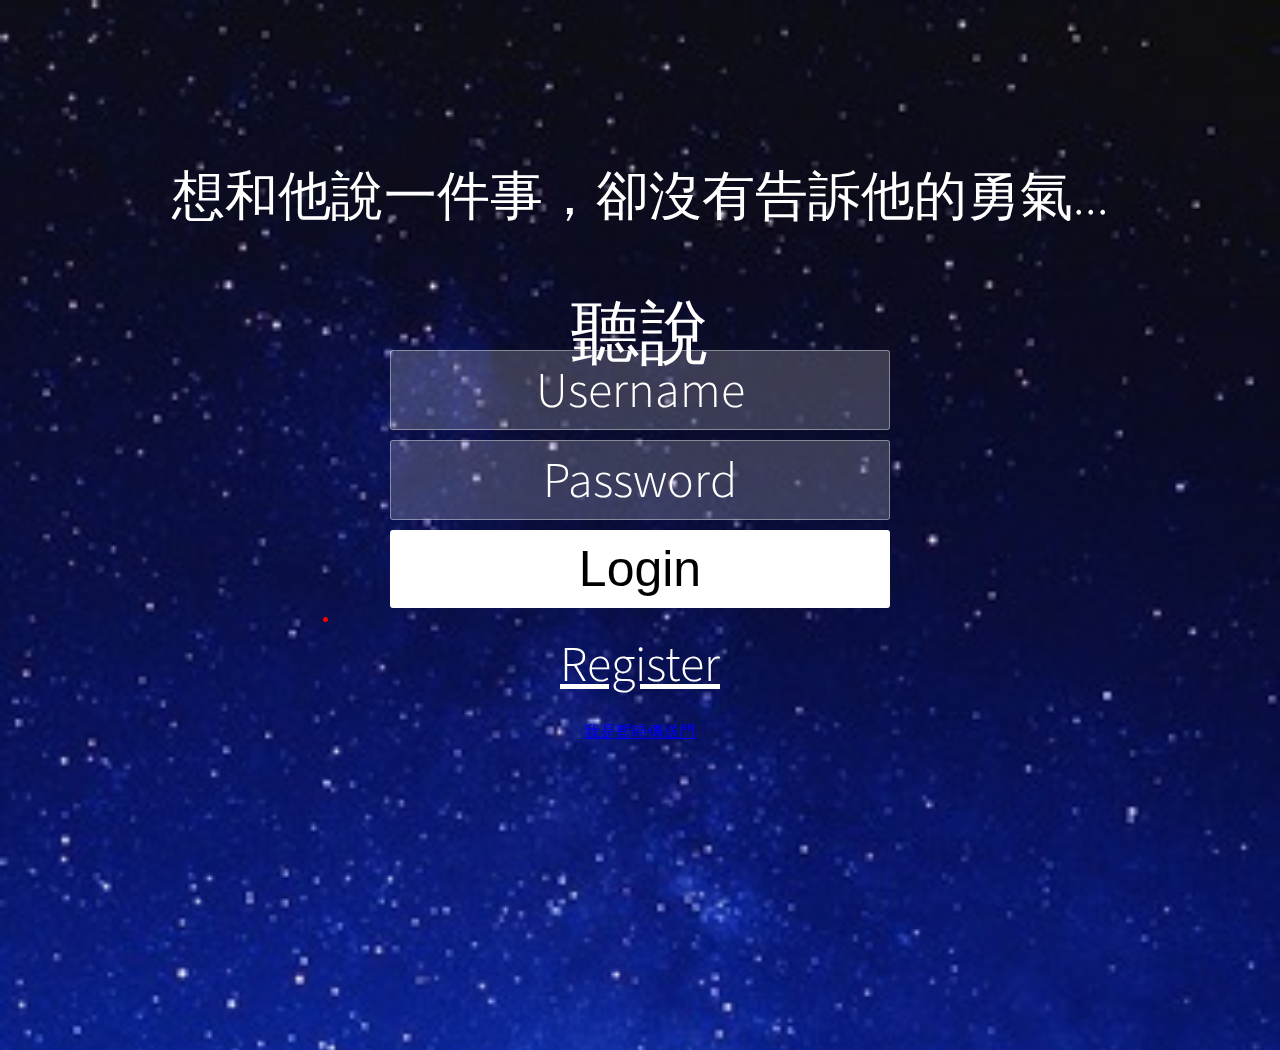
<file: index.html>
<!doctype html>
<html>
<head>
    <meta charset="UTF-8">
    <title>聽說</title>
    <link rel = "stylesheet" href = "css/style.css"> 
     <script src="http://code.jquery.com/jquery-2.0.3.js"></script>
    <script>
    $(document).ready(function(){
        var $form = $('form');
        $form.submit(function(){
        $.post($(this).attr('action'), $(this).serialize(), function(response){
            if(response == true){
                var username = document.getElementById('username').value;
                window.location.href="main.html?" + username;
            }else{
                document.getElementById('showerror').innerHTML="invalid username or password";
            }
        },'json');
        return false;
        });
            });
        

    </script>
</head>
<body>
    <div id="caption">
    <h2>想和他說一件事，卻沒有告訴他的勇氣...</h2>
        <br>
    <h1>聽說</h1>
    </div>
<div class="wrapper">
	<div class="container">
		<form class="form" method="post" action="http://140.115.204.78/FinalProject/FetchUserData.php">
			<input type="text" placeholder="Username" name ="username" id="username">
			<input type="password" placeholder="Password" name ="password">
			<button type="submit" id="login-button">Login</button>
            <br><li id="showerror"></li>
            <a id="goToRegister" href="register.html" >Register</a>
		</form>
        <a href="main.html">我是暫時傳送門</a>
	</div>
</div>


</body>
</html>
</file>
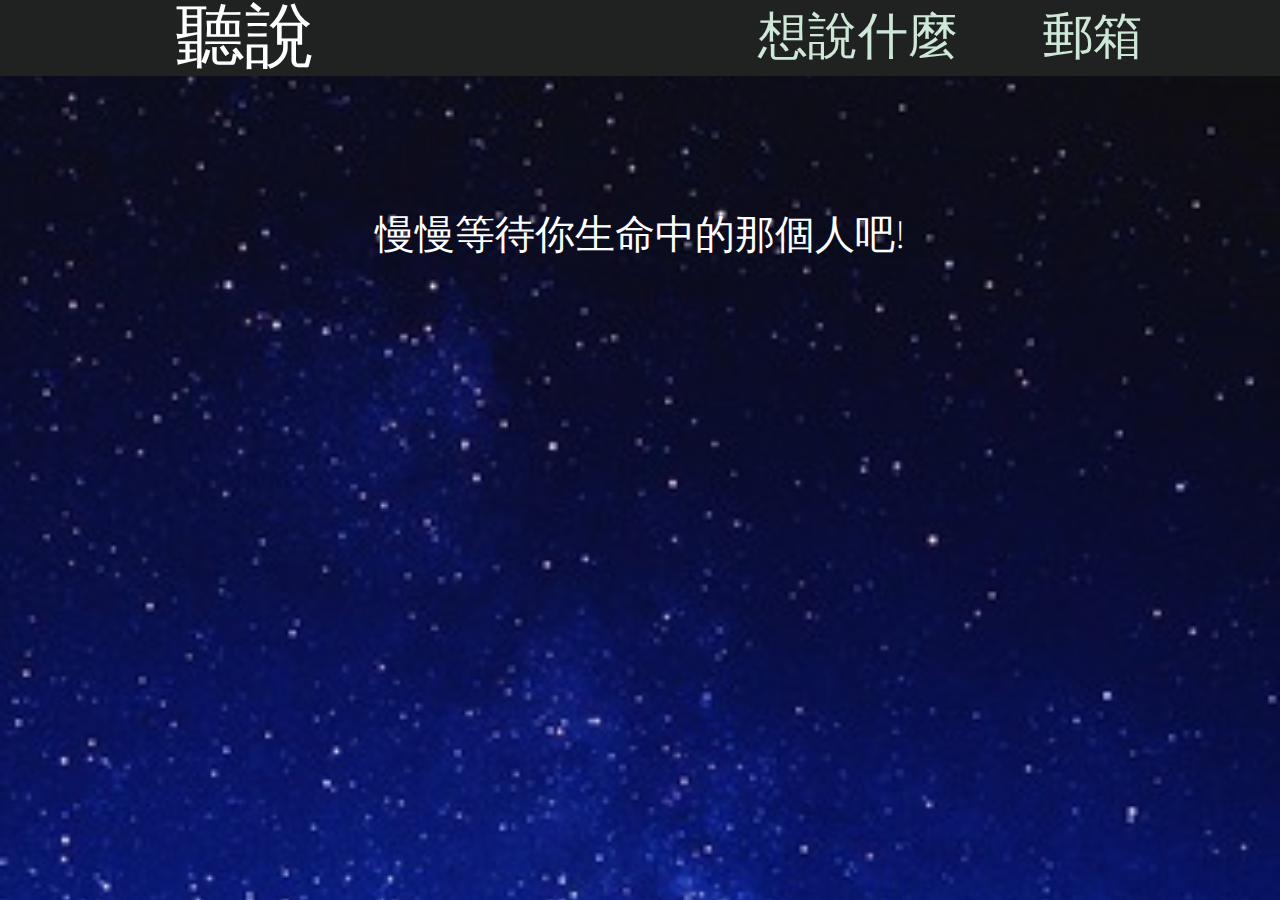
<file: mailbox.html>
<!doctype html>
<html>
<head>
    <meta charset="UTF-8">
    <title>MailBox</title>
    <link rel = "stylesheet" href = "css/style.css"> 
    <script src="http://code.jquery.com/jquery-2.0.3.js"></script>
    <script>
        var username = window.location.search.substring(1);
        
        function gotomailbox()
        {
            window.location.href="mailbox.html?"+username;
        }
        function getmessege()
        {
            var username = window.location.search.substring(1);
            $.post("http://140.115.204.78/FinalProject/FetchUserMobile.php",
            {
                username: username,
            },
            function(data){
                var mobile = data;
                $.post("http://140.115.204.78/FinalProject/getmessege.php",
                {
                    mobile: mobile,
                },
                function(data){
                    
                    document.getElementById('gotit').style.visibility = "visible";
                    document.getElementById('messege').innerHTML=data;
                
                });
            });
        }
    </script>
</head>
<body onload="getmessege()">
    <header id="header">
				<h1 id="barcaption">聽說</h1>
				<nav id="nav">
					<ul>
						<li><a onclick="gotomain()">想說什麼</a></li>
						<li><a>郵箱</a></li>
					</ul>
				</nav>
    </header>
    <div class="wrapper" id="gaobaiform">
	<div class="container">
        <h1 id="gotit" style="visibility: hidden">有人想和你說：</h1>
        <p id="messege">慢慢等待你生命中的那個人吧!</p>
	</div>
</div>



</body>
</html>
</file>
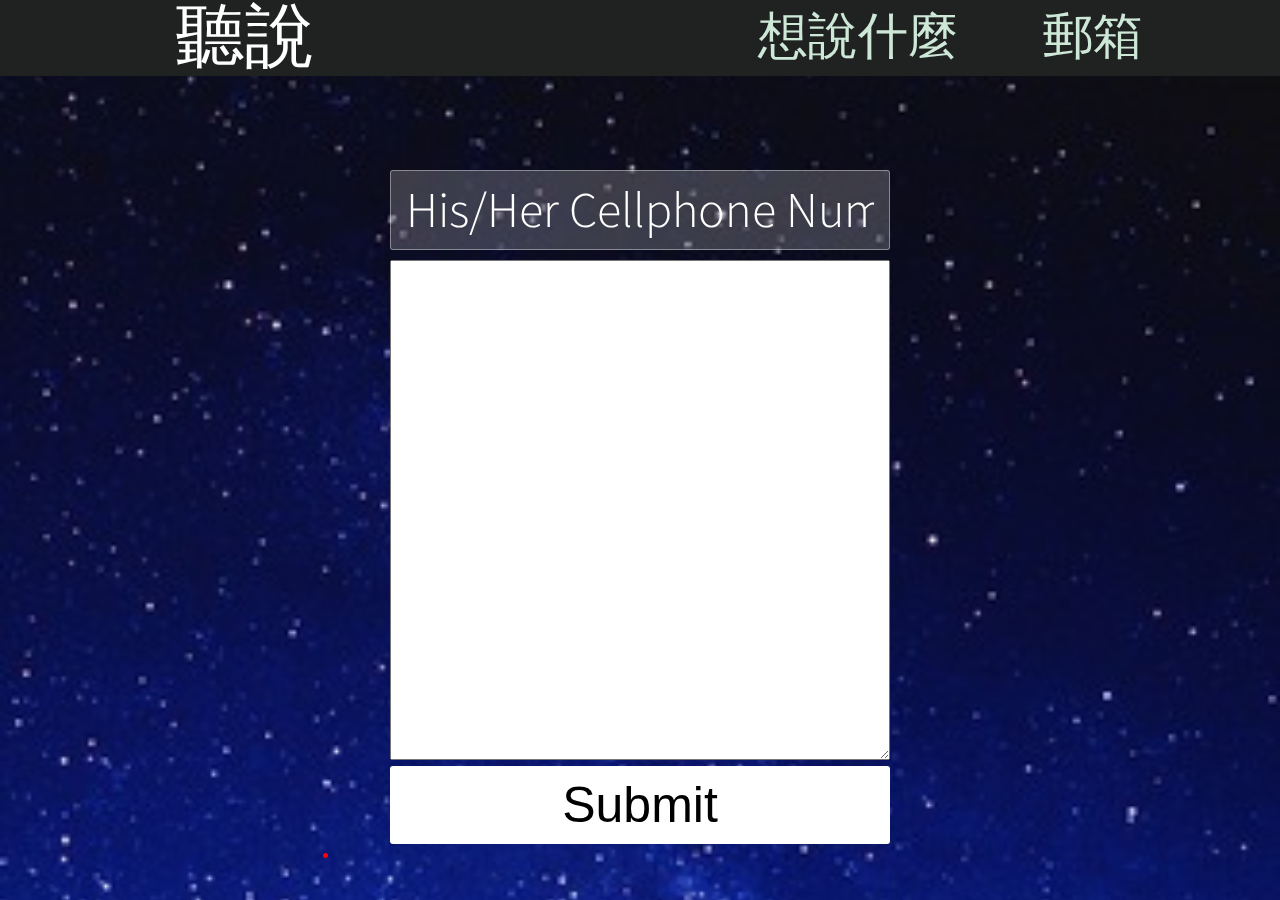
<file: main.html>
<!doctype html>
<html>
<head>
    <meta charset="UTF-8">
    <title>Main Page</title>
    <link rel = "stylesheet" href = "css/style.css"> 
    <script src="http://code.jquery.com/jquery-2.0.3.js"></script>
    <script>
        var username = window.location.search.substring(1);
        function welcome(){
            alert('welcome! ' + username);
        }
        
        function gotomailbox()
        {
            window.location.href="mailbox.html?"+username;
        }
    $(document).ready(function(){
        var $form = $('form');
        $form.submit(function(){
        $.post($(this).attr('action'), $(this).serialize(), function(response){
            if(response == true){
                alert('Messege have been saved!');
                window.location.href="main.html?"+username;
            }else{
                document.getElementById('showerror').innerHTML="please enter his/her mobile or say something!";
            }
        },'json');
        return false;
        });
            });
    </script>
</head>
<body onload="welcome()">
    <header id="header">
				<h1 id="barcaption">聽說</h1>
				<nav id="nav">
					<ul>
						<li><a>想說什麼</a></li>
						<li><a onclick="gotomailbox()">郵箱</a></li>
					</ul>
				</nav>
    </header>
   <div class="wrapper" id="gaobaiform">
	<div class="container">
		<form class="form" method="post" action="http://140.115.204.78/FinalProject/insertmessege.php">
			<input type="text" placeholder="His/Her Cellphone Number" name ="mobile">
            <textarea name="messege" id="gaobai"></textarea>
			<button type="submit" id="register-button">Submit</button>
            <br><li id="showerror"></li>
		</form>
	</div>
</div>
    


</body>
</html>
</file>
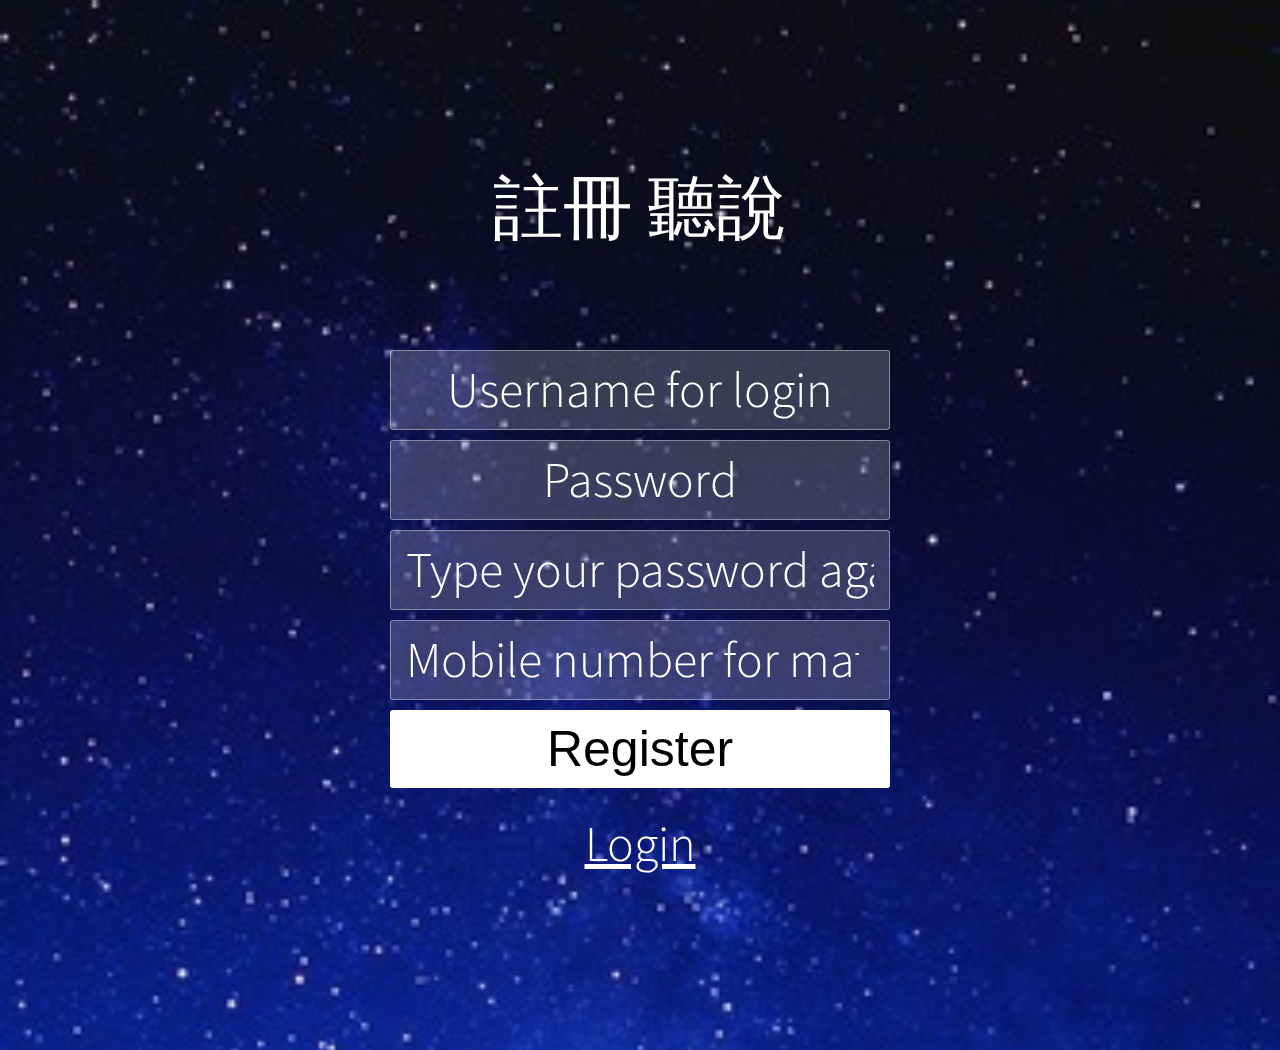
<file: register.html>
<!doctype html>
<html>
<head>
    <meta charset="UTF-8">
    <title>Register</title>
    <link rel = "stylesheet" href = "css/style.css">
    <script src="http://code.jquery.com/jquery-2.0.3.js"></script>
    <script>
        $(document).ready(function(){
        var $form = $('form');
        $form.submit(function(){
        $.post($(this).attr('action'), $(this).serialize(), function(response){
        },'json');
        return false;
        });
            });
    </script>
</head>
<body>
    <div id="caption">
    <h1 >註冊 聽說</h1>
    </div>
<div class="wrapper">
	<div class="container">
		<form class="form" method="post" action="http://140.115.204.78/FinalProject/register.php">
			<input type="text" placeholder="Username for login" name ="username">
			<input type="password" placeholder="Password" name ="password">
            <input type="password" placeholder="Type your password again">
            <input type="number" placeholder="Mobile number for match" name ="mobile">
			<button type="submit" id="register-button" onClick="location.href='index.html'">Register</button>
            <br><br>
            <a id="goTologin" href="index.html">Login</a>
		</form>
	</div>
</div>

</body>
</html>
</file>
<file: css/style.css>
@import url(http://fonts.googleapis.com/css?family=Source+Sans+Pro:200,300);
* {
  box-sizing: border-box;
  margin: 0;
  padding: 0;
  font-weight: 300;
}
body { 
    background-image: url(../images/bg.jpg);
    
    -webkit-background-size: 100%;
    -moz-background-size: 100%;
    -o-background-size: 100%;
    background-size: 100%;
    font-family: 'Source Sans Pro', sans-serif;
}
#caption{
    color: white;
    text-align:center;
    font-family: 'Source Sans Pro', sans-serif;
    font-size: 35px;
    position: absolute;
    top: 40%;
    left: 0;
    width: 100%;
    height: 400px;
    margin-top: -200px;
}
#barcaption{
    color: white;
    font-family: 'Source Sans Pro', sans-serif;
    font-size: 70px;
    text-align: left;
    
}
body {
  font-family: 'Source Sans Pro', sans-serif;
  color: white;
  font-weight: 300;
}
body ::-webkit-input-placeholder {
  /* WebKit browsers */
  font-family: 'Source Sans Pro', sans-serif;
  color: white;
  font-weight: 300;
}
body :-moz-placeholder {
  /* Mozilla Firefox 4 to 18 */
  font-family: 'Source Sans Pro', sans-serif;
  color: white;
  opacity: 1;
  font-weight: 300;
}
body ::-moz-placeholder {
  /* Mozilla Firefox 19+ */
  font-family: 'Source Sans Pro', sans-serif;
  color: white;
  opacity: 1;
  font-weight: 300;
}
body :-ms-input-placeholder {
  /* Internet Explorer 10+ */
  font-family: 'Source Sans Pro', sans-serif;
  color: white;
  font-weight: 300;
}
.wrapper {
  position: absolute;
  top: 50%;
  left: 0;
  width: 100%;
  height: 800px;
  margin-top: -200px;
  overflow: hidden;
}
#gaobaiform{
  position: absolute;
  top: 30%;
  left: 0;
  width: 100%;
  height: 800px;
  margin-top: -200px;
  overflow: hidden;
}
.wrapper.form-success .container h1 {
  -webkit-transform: translateY(85px);
      -ms-transform: translateY(85px);
          transform: translateY(85px);
}
.container {
  max-width: 600px;
  margin: 0 auto;
  padding: 80px 0;
  height: 600px;
  text-align: center;
}
.container h1 {
  font-size: 40px;
  -webkit-transition-duration: 1s;
          transition-duration: 1s;
  -webkit-transition-timing-function: ease-in-put;
          transition-timing-function: ease-in-put;
  font-weight: 200;
}
form {
  padding: 20px 0;
  position: relative;
  z-index: 2;
}
form input {
  -webkit-appearance: none;
     -moz-appearance: none;
          appearance: none;
  outline: 0;
  border: 1px solid rgba(255, 255, 255, 0.4);
  background-color: rgba(255, 255, 255, 0.2);
  width: 500px;
  border-radius: 3px;
  padding: 10px 15px;
  margin: 0 auto 10px auto;
  display: block;
  text-align: center;
  font-size: 50px;
  color: white;
  -webkit-transition-duration: 0.25s;
          transition-duration: 0.25s;
  font-weight: 300;
}
form input:hover {
  background-color: rgba(255, 255, 255, 0.4);
}
form input:focus {
  background-color: white;
  width: 300px;
  color: #011AD2;
}
form button {
  -webkit-appearance: none;
     -moz-appearance: none;
          appearance: none;
  outline: 0;
  background-color: white;
  border: 0;
  padding: 10px 15px;
  color: #000000;
  border-radius: 3px;
  width: 500px;
  cursor: pointer;
  font-size: 50px;
  -webkit-transition-duration: 0.25s;
          transition-duration: 0.25s;
}
form button:hover {
  background-color: #f5f7f9;
}
form a{
  color: white;
    font-size: 50px;
}

#mainbar{
  color: #FFFFFF;
  text-align: center;
  background: #20B2AA;
  font-family: 'Source Sans Pro', sans-serif;
    font-size: 50px;
}

#mainbar {
  font-size: 2.5rem;
  margin: 0;
  height: 3rem;
  background: -webkit-linear-gradient(top, #20B2AA, #008080);
  background: -moz-linear-gradient(top, #20B2AA, #008080);
  background: -ms-linear-gradient(top, #20B2AA, #008080);
  background: linear-gradient(top, #20B2AA, #008080);
  text-shadow: 1px 1px 1px #008080, 2px 2px 1px black;
}

body.landing #header {
		background-color: transparent;
		left: 0;
		position: absolute;
		top: 0;
	}

	#header {
		background-color: #202222;
		color: #ffffff;
		cursor: default;
		height: 4.75em;
		line-height: 4.75em;
		width: 100%;
		z-index: 10000;
        position: fixed;
	}

		#header h1 {
			color: #ffffff;
			height: inherit;
			left: 2.5em;
			line-height: inherit;
			margin: 0;
			padding: 0;
			position: absolute;
			top: 0;
		}

			#header h1 a {
				font-size: 70px;
			}

		#header nav {
			height: inherit;
			line-height: inherit;
			position: absolute;
			right: 2.75em;
			top: 0;
			vertical-align: middle;
            font-size: 50px;
		}

			#header nav > ul {
				list-style: none;
				margin: 0;
				padding-left: 0;
			}

				#header nav > ul > li {
					border-radius: 4px;
					display: inline-block;
					margin-left: 1.5em;
					padding-left: 0;
				}

					#header nav > ul > li a {
						-moz-transition: color 0.2s ease-in-out;
						-webkit-transition: color 0.2s ease-in-out;
						-o-transition: color 0.2s ease-in-out;
						-ms-transition: color 0.2s ease-in-out;
						transition: color 0.2s ease-in-out;
						color: #cee8d8;
						display: inline-block;
						text-decoration: none;
					}

						#header nav > ul > li a:hover {
							color: #ffffff;
						}

					#header nav > ul > li:first-child {
						margin-left: 0;
					}

					#header nav > ul > li .button {
						height: 2.25em;
						line-height: 2.25em;
						margin-bottom: 0;
						padding: 0 1em;
						position: relative;
						top: -0.075em;
						vertical-align: middle;
					}

		#header .container {
			position: relative;
		}

			#header .container h1 {
				left: 0;
			}

			#header .container nav {
				right: 0;
			}
#gaobai{
    height: 500px;
    width: 500px;
}
#messege{
    font-family: 'Source Sans Pro', sans-serif;
    font-size: 40px;
}
#showerror{
    font-family: 'Source Sans Pro', sans-serif;
    color: red;
}
</file>
